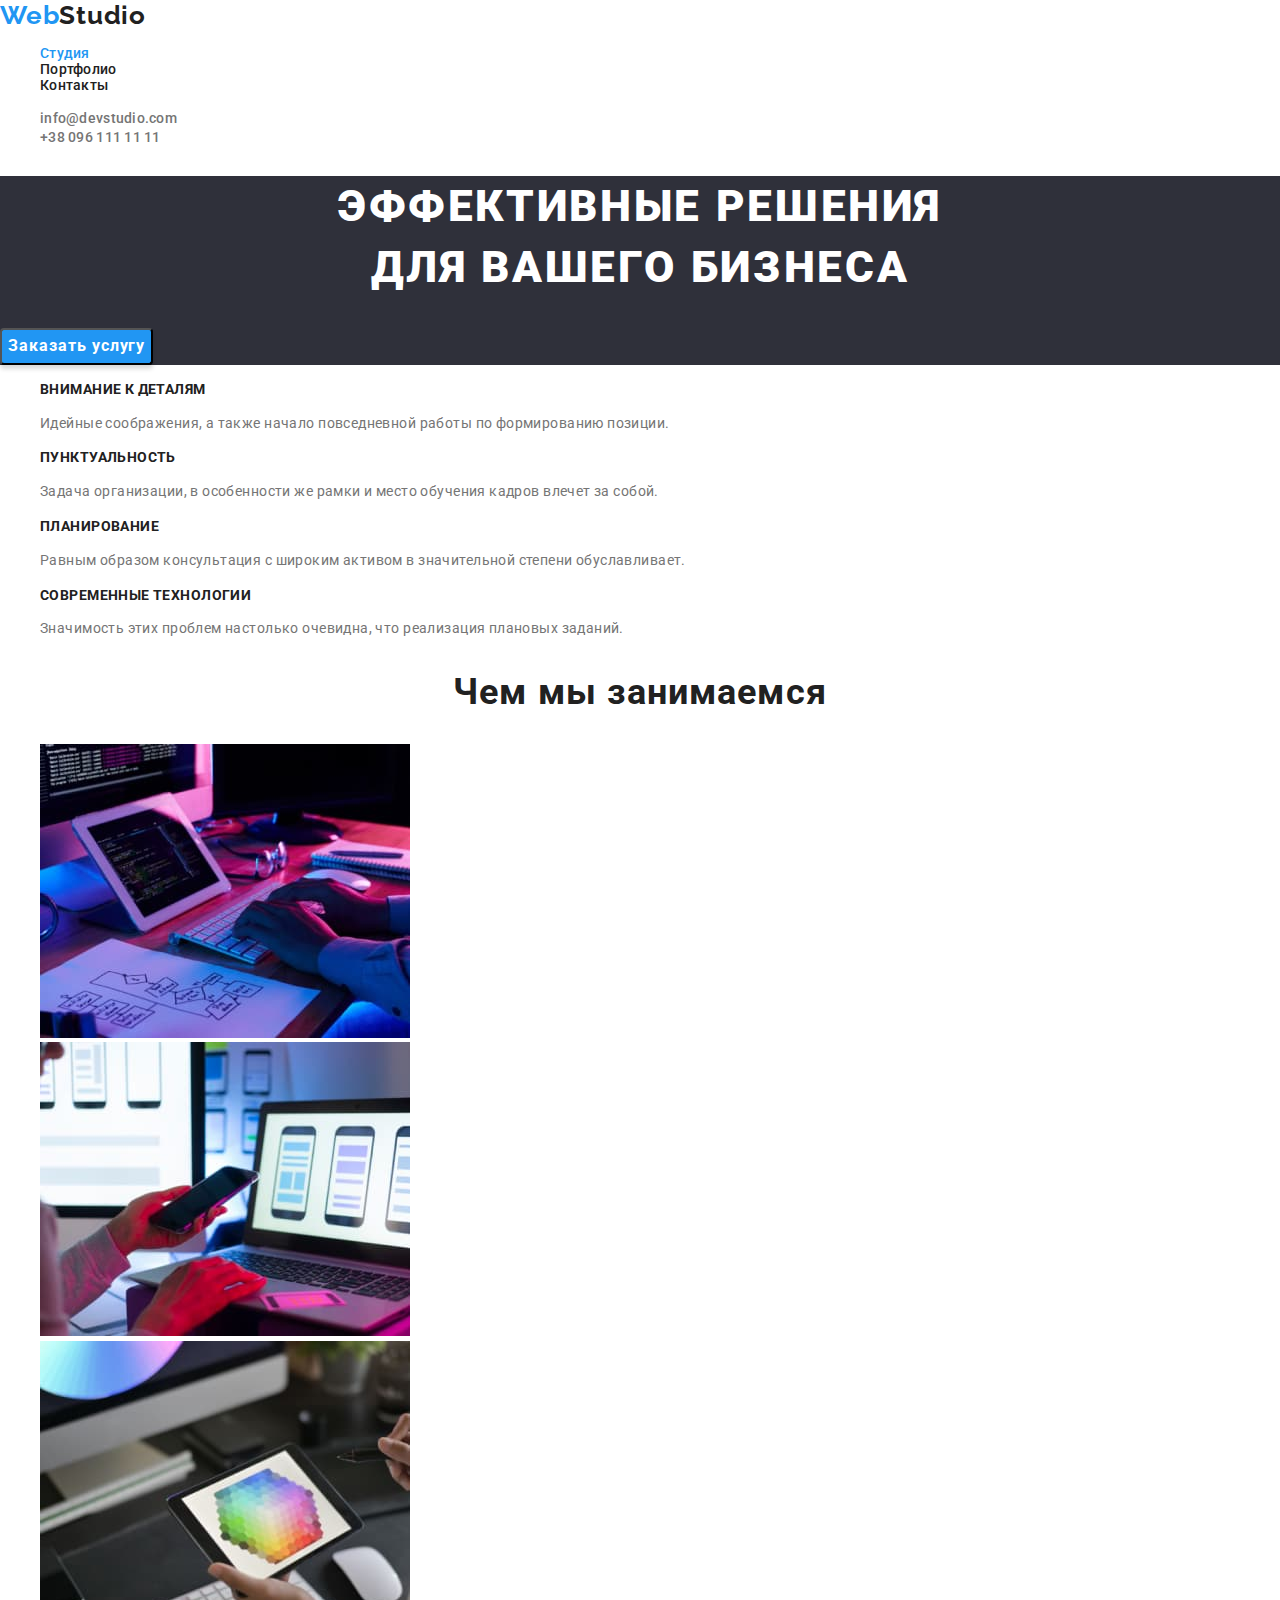
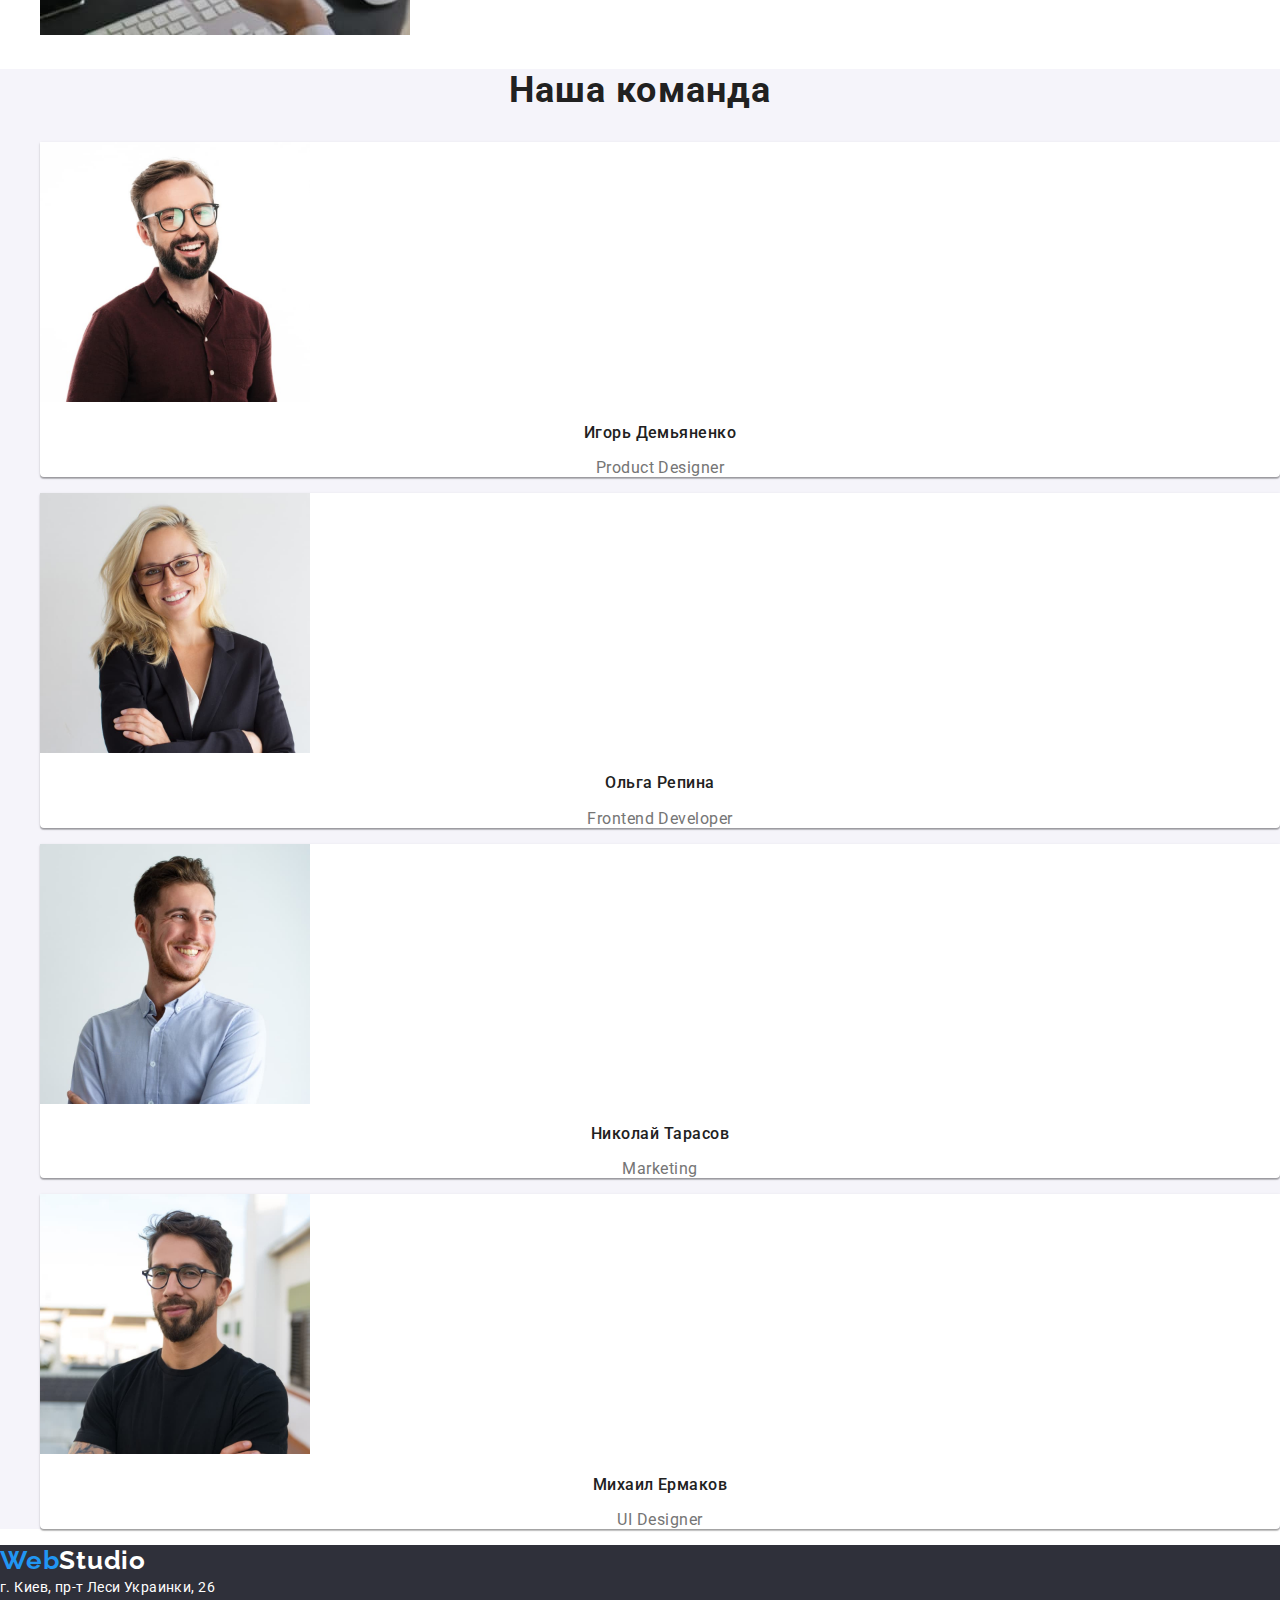
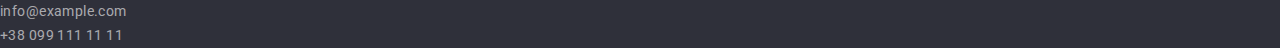
<file: index.html>
<!DOCTYPE html>
<html lang="ru">
  <head>
    <meta charset="UTF-8" />
    <meta http-equiv="X-UA-Compatible" content="IE=edge" />
    <meta name="viewport" content="width=device-width, initial-scale=1.0" />
    <title>First home task</title>
    <link
      rel="stylesheet"
      href="https://cdnjs.cloudflare.com/ajax/libs/modern-normalize/1.0.0/modern-normalize.min.css"
    />
    <link rel="stylesheet" href="./css/styles.css" />
    <link rel="preconnect" href="https://fonts.googleapis.com" />
    <link rel="preconnect" href="https://fonts.gstatic.com" crossorigin />
    <link
      href="https://fonts.googleapis.com/css2?family=Raleway:wght@700&family=Roboto:wght@400;500;700;900&display=swap"
      rel="stylesheet"
    />
  </head>
  <body class="page">
    <header class="page-header">
      <nav>
        <a class="logo primary" href="./index.html" lang="en"
          >Web<span class="logo secondary">Studio</span></a
        >
        <ul class="site-nav list">
          <li><a class="link current" href="./index.html">Студия</a></li>
          <li><a class="link" href="./portfolio.html">Портфолио</a></li>
          <li><a class="link" href="">Контакты</a></li>
        </ul>
      </nav>
      <ul class="contacts list">
        <li>
          <a class="info" href="mailto:info@devstudio.com"
            >info@devstudio.com</a
          >
        </li>
        <li>
          <a class="info" href="tel:+380961111111">+38 096 111 11 11</a>
        </li>
      </ul>
    </header>
    <main class="unique">
      <!-- Герой -->
      <section class="hero">
        <h1 class="hero-title">
          Эффективные решения <br />
          для вашего бизнеса
        </h1>
        <button
          name="order_button"
          value="primary"
          type="button"
          class="button"
        >
          Заказать услугу
        </button>
      </section>
      <!-- Преимущества -->
      <section class="section">
        <!-- <h2 class="hidden">Чем мы лучше</h2> -->

        <ul class="features list">
          <li>
            <h3 class="title">Внимание к деталям</h3>
            <p class="passage">
              Идейные соображения, а также начало повседневной работы по
              формированию позиции.
            </p>
          </li>
          <li>
            <h3 class="title">Пунктуальность</h3>
            <p class="passage">
              Задача организации, в особенности же рамки и место обучения кадров
              влечет за собой.
            </p>
          </li>
          <li>
            <h3 class="title">Планирование</h3>
            <p class="passage">
              Равным образом консультация с широким активом в значительной
              степени обуславливает.
            </p>
          </li>
          <li>
            <h3 class="title">Современные технологии</h3>
            <p class="passage">
              Значимость этих проблем настолько очевидна, что реализация
              плановых заданий.
            </p>
          </li>
        </ul>
      </section>
      <section class="section">
        <h2 class="section-title">Чем мы занимаемся</h2>
        <ul class="section-list">
          <li>
            <img
              src="./images/box1.jpg"
              alt="Программист печатает код"
              width="370"
              height="294"
            />
          </li>
          <li>
            <img
              src="./images/box2.jpg"
              alt="Программист делает адаптацию для телефонов"
              width="370"
              height="294"
            />
          </li>
          <li>
            <img
              src="./images/box3.jpg"
              alt="Программист изучает палитру цветов"
              width="370"
              height="294"
            />
          </li>
        </ul>
      </section>
      <section class="section team">
        <h2 class="section-title">Наша команда</h2>
        <ul class="teamlist">
          <li class="teammates">
            <img
              class="userpic"
              src="./images/img.jpg"
              alt="дизайнер продукта"
              width="270"
            />
            <h3 class="team-member">Игорь Демьяненко</h3>
            <p class="position" lang="en">Product Designer</p>
          </li>
          <li class="teammates">
            <img
              class="userpic"
              src="./images/img1.jpg"
              alt="фронт-энд разработчик"
              width="270"
            />
            <h3 class="team-member">Ольга Репина</h3>
            <p class="position" lang="en">Frontend Developer</p>
          </li>
          <li class="teammates">
            <img
              class="userpic"
              src="./images/img2.jpg"
              alt="маркетинг"
              width="270"
            />
            <h3 class="team-member">Николай Тарасов</h3>
            <p class="position" lang="en">Marketing</p>
          </li>
          <li class="teammates">
            <img
              class="userpic"
              src="./images/img3.jpg"
              alt="дизайнер"
              width="270"
            />
            <h3 class="team-member">Михаил Ермаков</h3>
            <p class="position" lang="en">UI Designer</p>
          </li>
        </ul>
      </section>
    </main>
    <footer class="footer">
      <a class="logo primary" href="./index.html" lang="en"
        >Web<span class="logo secondary">Studio</span></a
      >
      <address class="address">
        г. Киев, пр-т Леси Украинки, 26 <br />
        <a class="contact-info" href="mailto:info@example.com"
          >info@example.com</a
        >
        <br />
        <a class="contact-info" href="tel:+380961111111">+38 099 111 11 11</a>
      </address>
    </footer>
  </body>
</html>
</file>
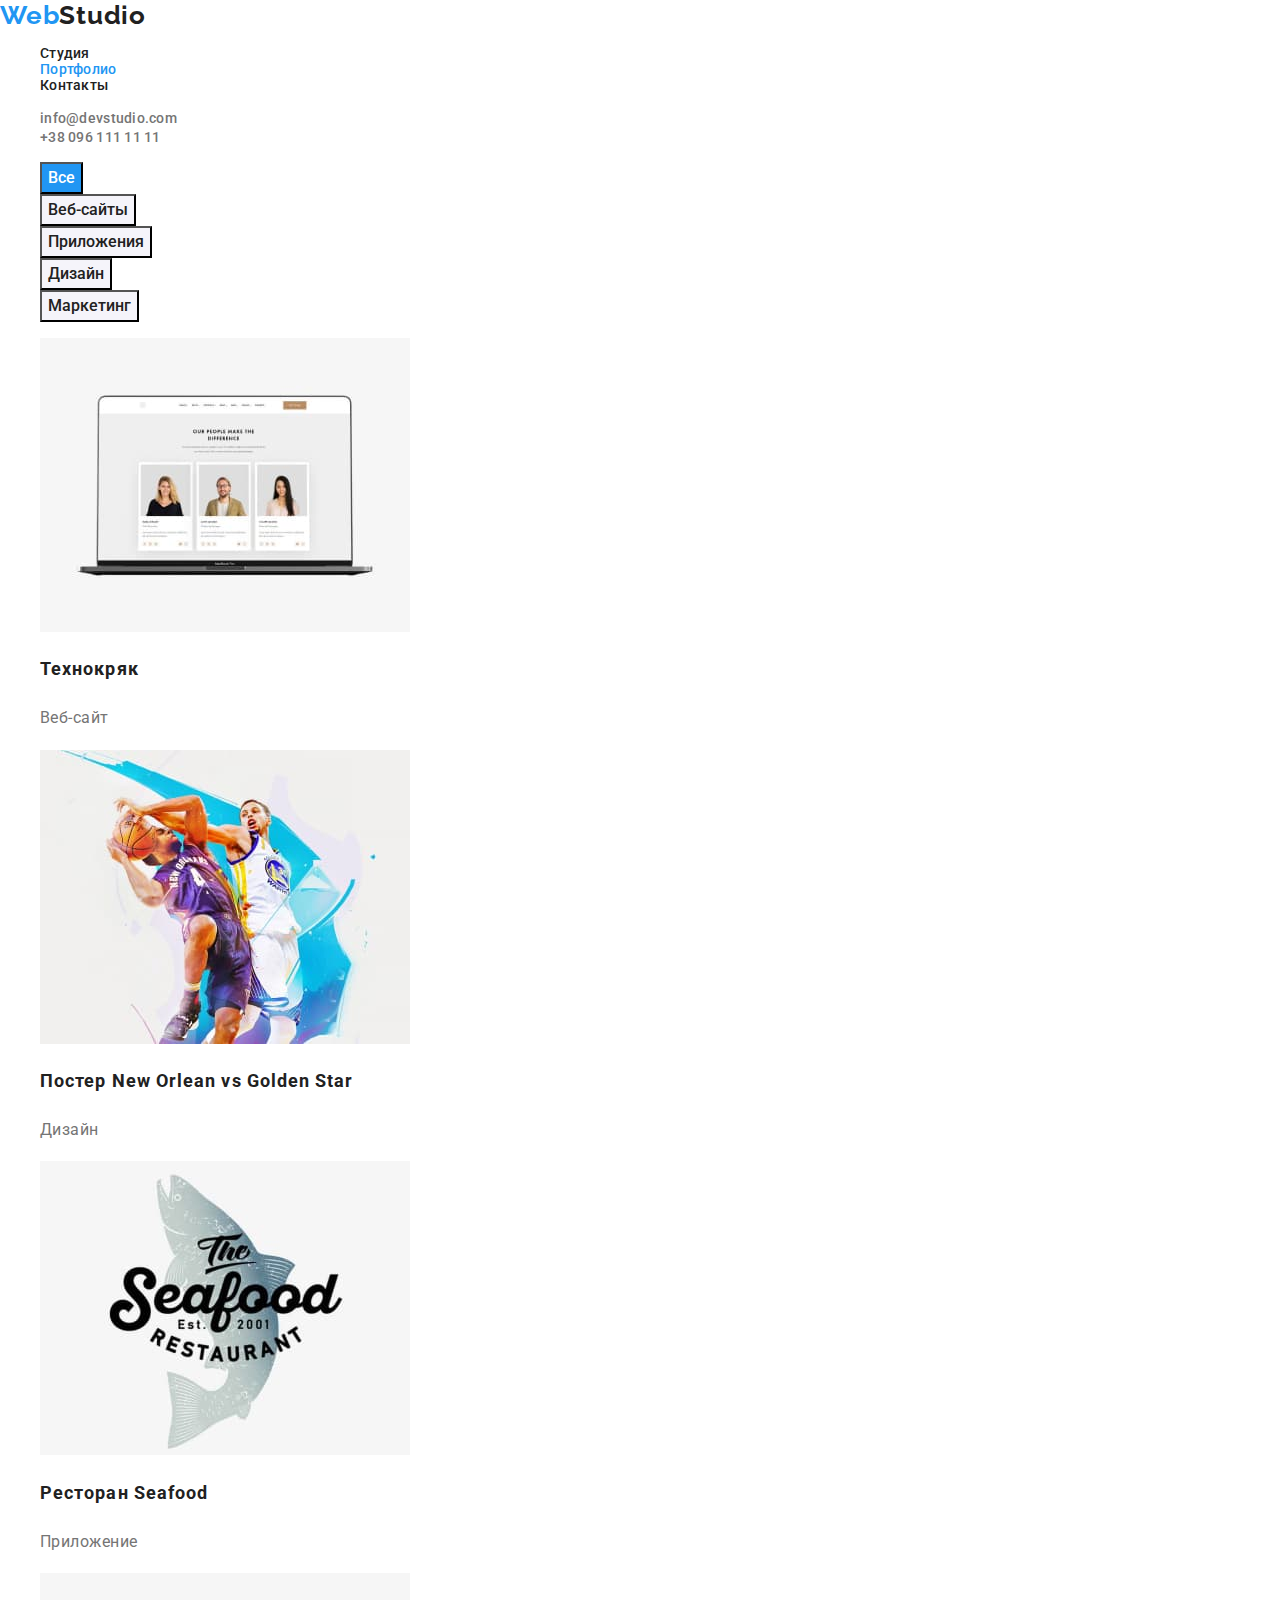
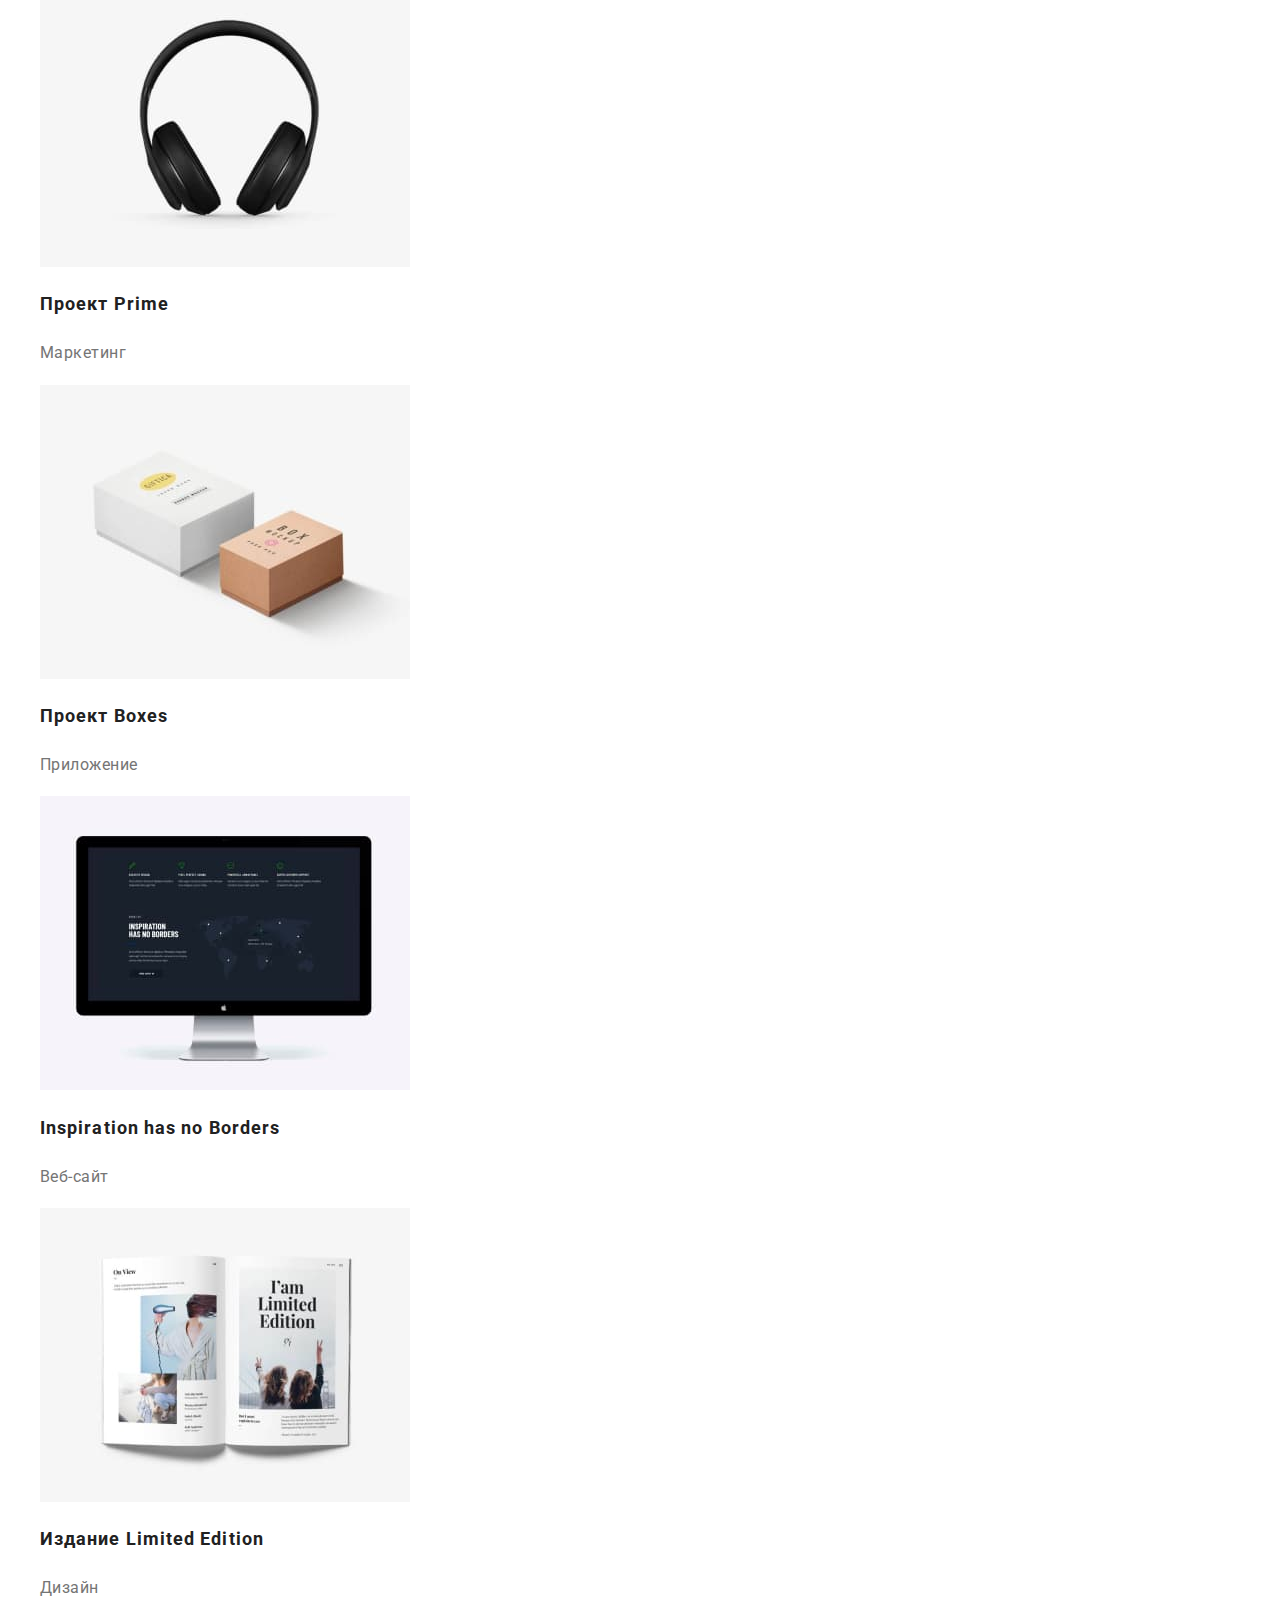
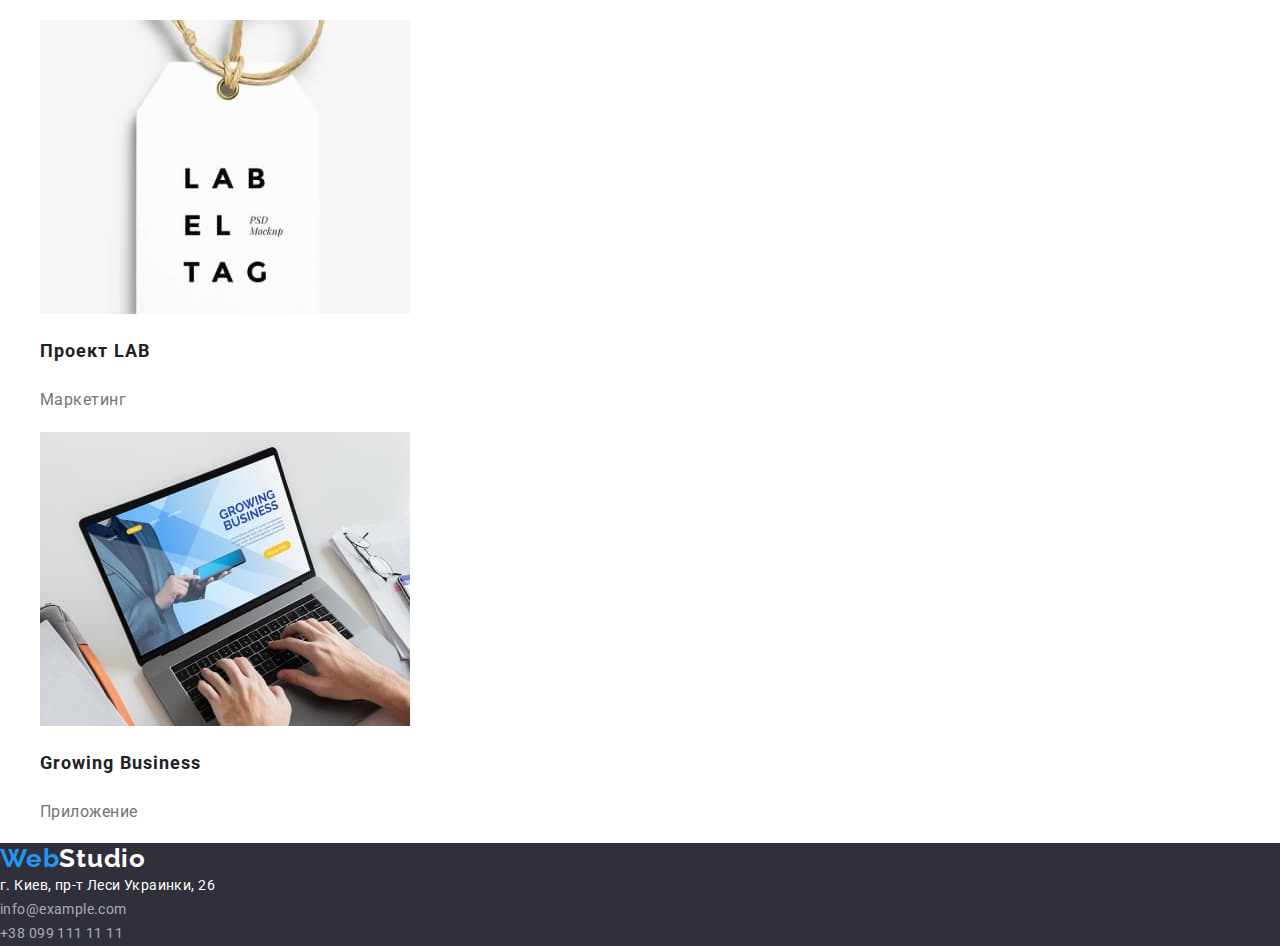
<file: portfolio.html>
<!DOCTYPE html>
<html lang="ru">
  <head>
    <meta charset="UTF-8" />
    <meta http-equiv="X-UA-Compatible" content="IE=edge" />
    <meta name="viewport" content="width=device-width, initial-scale=1.0" />
    <title>First home task</title>
    <link
      rel="stylesheet"
      href="https://cdnjs.cloudflare.com/ajax/libs/modern-normalize/1.0.0/modern-normalize.min.css"
    />
    <link rel="stylesheet" href="./css/styles.css" />
    <link rel="preconnect" href="https://fonts.googleapis.com" />
    <link rel="preconnect" href="https://fonts.gstatic.com" crossorigin />
    <link
      href="https://fonts.googleapis.com/css2?family=Raleway:wght@700&family=Roboto:wght@400;500;700;900&display=swap"
      rel="stylesheet"
    />
  </head>
  <body class="page">
    <header class="page-header">
      <nav>
        <a class="logo primary" href="./index.html" lang="en"
          >Web<span class="logo secondary">Studio</span></a
        >
        <ul class="site-nav list">
          <li><a class="link" href="./index.html">Студия</a></li>
          <li><a class="link current" href="./portfolio.html">Портфолио</a></li>
          <li><a class="link" href="">Контакты</a></li>
        </ul>
      </nav>
      <ul class="contacts list">
        <li>
          <a class="info" href="mailto:info@devstudio.com"
            >info@devstudio.com</a
          >
        </li>
        <li>
          <a class="info" href="tel:+380961111111">+38 096 111 11 11</a>
        </li>
      </ul>
    </header>
    <main class="portfolio">
      <!-- Hero -->
      <section class="section-all">
        <!-- <h1>Portfolio</h1> -->
        <ul class="filter list">
          <li>
            <button type="button" class="filter-item current">Все</button>
          </li>
          <li><button type="button" class="filter-item">Веб-сайты</button></li>
          <li><button type="button" class="filter-item">Приложения</button></li>
          <li><button type="button" class="filter-item">Дизайн</button></li>
          <li><button type="button" class="filter-item">Маркетинг</button></li>
        </ul>
        <ul class="list">
          <li>
            <a class="link" href="https://google.com">
              <img
                src="./images/portfolio.jpg"
                alt="рисунок ноутбука"
                width="370"
              />
              <h2 class="all-title">Технокряк</h2>
              <p class="text-all">Веб-сайт</p>
            </a>
          </li>
          <li>
            <a class="link" href="https://google.com">
              <img
                src="./images/portfolio1.jpg"
                alt="постер двух баскетболистов"
                width="370"
              />
              <h2 class="all-title">Постер New Orlean vs Golden Star</h2>
              <p class="text-all">Дизайн</p>
            </a>
          </li>
          <li>
            <a class="link" href="https://google.com">
              <img
                src="./images/portfolio2.jpg"
                alt="вывеска рыбного ресторана"
                width="370"
              />
              <h2 class="all-title">Ресторан Seafood</h2>
              <p class="text-all">Приложение</p>
            </a>
          </li>
          <li>
            <a class="link" href="https://google.com">
              <img
                src="./images/portfolio3.jpg"
                alt="черные наушники"
                width="370"
              />
              <h2 class="all-title">Проект Prime</h2>
              <p class="text-all">Маркетинг</p>
            </a>
          </li>
          <li>
            <a class="link" href="https://google.com">
              <img
                src="./images/portfolio4.jpg"
                alt="проект боксов"
                width="370"
              />
              <h2 class="all-title">Проект Boxes</h2>
              <p class="text-all">Приложение</p>
            </a>
          </li>
          <li>
            <a class="link" href="https://google.com">
              <img src="./images/portfolio5.jpg" alt="моноблок" width="370" />
              <h2 class="all-title">Inspiration has no Borders</h2>
              <p class="text-all">Веб-сайт</p>
            </a>
          </li>
          <li>
            <a class="link" href="https://google.com">
              <img
                src="./images/portfolio6.jpg"
                alt="издание лимитед идишен"
                width="370"
              />
              <h2 class="all-title">Издание Limited Edition</h2>
              <p class="text-all">Дизайн</p>
            </a>
          </li>
          <li>
            <a class="link" href="https://google.com">
              <img src="./images/portfolio7.jpg" alt="проект лаб" width="370" />
              <h2 class="all-title">Проект LAB</h2>
              <p class="text-all">Маркетинг</p>
            </a>
          </li>
          <li>
            <a class="link" href="https://google.com">
              <img
                src="./images/portfolio8.jpg"
                alt="развитие бизнеса"
                width="370"
              />
              <h2 class="all-title">Growing Business</h2>
              <p class="text-all">Приложение</p>
            </a>
          </li>
        </ul>
      </section>
    </main>
    <footer class="footer">
      <a class="logo primary" href="./index.html" lang="en"
        >Web<span class="logo secondary">Studio</span></a
      >
      <address class="address">
        г. Киев, пр-т Леси Украинки, 26 <br />
        <a class="contact-info" href="mailto:info@example.com"
          >info@example.com</a
        >
        <br />
        <a class="contact-info" href="tel:+380961111111">+38 099 111 11 11</a>
      </address>
    </footer>
  </body>
</html>
</file>
<file: css/styles.css>
:root{
    --title-color: #212121;
    --main-color:#757575;
    --accent-color: #2196F3;
    --footer-contacts: rgba(255, 255, 255, 0.6);
    --main-white: #ffffff;
    --background-team-color: #F5F4FA;
    --button-hover: #188CE8;
}
body {
    font-family: 'Roboto', sans-serif; 

    color: #757575;
    background-color: var(--main-white);
}

/* *,
*::before,
*::after {
  box-sizing: border-box;
} */

.list,
.section-list,
.teamlist {
    list-style: none;
}

.logo,
.link,
.info,
.contact-info {
    text-decoration: none;
}

/* Logo */

.logo {
    font-family: 'Raleway';
    font-weight: 700;
    font-size: 26px;
    line-height: 1.2;
    letter-spacing: 0.03em;
}

.logo.primary{
    color: var(--accent-color);
}

.logo.secondary{
    color: var(--title-color);
}
.footer .secondary{
    color: var(--main-white);
}

/* Site nav */

.site-nav{
    font-weight: 500;
    font-size: 14px;
    line-height: 1.15;
    letter-spacing: 0.02em;
}
.link{
    color: var(--title-color);
}

.site-nav .current{
    color: var(--accent-color);
}

.info{
    font-weight: 500;
    line-height: 1.15;
    letter-spacing: 0.02em;
    font-size: 14px;

    color: var(--main-color);
}

.info:hover,
.info:focus,
.contact-info:hover,
.contact-info:focus,
.link:hover,
.link:focus{
    color: var(--accent-color);
}

/* Hero */

.hero{
    background-color: #2F303A;
}

.unique .hero-title{
    font-weight: 900;
    font-size: 44px;
    line-height: 1.4;    
    text-align: center;
    letter-spacing: 0.06em;
    text-transform: uppercase;

    color: var(--main-white);
}

.button{
    font-family: inherit;
    font-weight: 700;
    font-size: 16px;
    line-height: 1.9;
    letter-spacing: 0.06em;
    cursor: pointer;

    color: var(--main-white);
    background-color: var(--accent-color);

    box-shadow: 0px 4px 4px rgba(0, 0, 0, 0.15);
    border-radius: 4px;
}
.button:hover,
.button:focus{
    background-color: #188CE8;
    color: var(--main-white);
}

/* Features */

.title{
    font-weight: 700;
    font-size: 14px;
    line-height: 1.2;
    letter-spacing: 0.03em;
    text-transform: uppercase;

    color: var(--title-color);
}

.passage{
    font-size: 14px;
    line-height: 1.7;
    letter-spacing: 0.03em;
}

/* What are we doing */

.section-title{
    font-weight: 700;
    font-size: 36px;
    line-height: 1.2;
    letter-spacing: 0.03em;
    text-align: center;

    color: var(--title-color);
}

/* Our team */

.team{
    background-color: var(--background-team-color);
}

/* Card-box */

.team .teammates{
    background: #FFFFFF;

    box-shadow: 0px 1px 3px rgba(0, 0, 0, 0.12), 0px 1px 1px rgba(0, 0, 0, 0.14), 0px 2px 1px rgba(0, 0, 0, 0.2);
    border-radius: 0px 0px 4px 4px;
}

.team-member{
    font-weight: 500;
    font-size: 16px;
    line-height: 1.2;
    text-align: center;
    letter-spacing: 0.03em;

    color: var(--title-color);
}

.team .position{
    font-size: 16px;
    line-height: 1.2;
    text-align: center;
    letter-spacing: 0.03em;
}

/* Footer */

.footer{
    background-color: #2F303A;
}
.address{
    font-size: 14px;
    font-style: inherit;
    line-height: 1.7;
    letter-spacing: 0.03em;

    color: var(--main-white);
}
.contact-info{
    font-size: 14px;
    line-height: 1.7;
    letter-spacing: 0.03em;

    color: var(--footer-contacts);
}

/* Portfolio */

.filter-item{
    font-family: inherit;
    font-weight: 500;
    line-height: 1.62;
    cursor: pointer;
    
    color: var(--title-color);
    background-color: var(--background-team-color);
}

.filter-item:hover,
.filter-item:focus,
.filter .current{
    background-color: var(--accent-color);
    color: var(--main-white);
}

.all-title{
    font-size: 18px;
    font-weight: 700;
    line-height: 2;
    letter-spacing: 0.06em;

    color: var(--title-color);
}

.text-all{
    font-size: 16px;
    line-height: 1.9;
    letter-spacing: 0.03em;

    color: var(--main-color)
}

.all-title:hover,
all-title:focus,
.text-all:hover,
.text-all:focus{    
    color: var(--accent-color);
}

.pane {
    display: none;
    padding: 8px;
    border: 1px solid blue;
    border-radius: 3px;
    width: 380px;
    margin-left: 15px;
}

.is-active {
    display: block;
}
</file>
